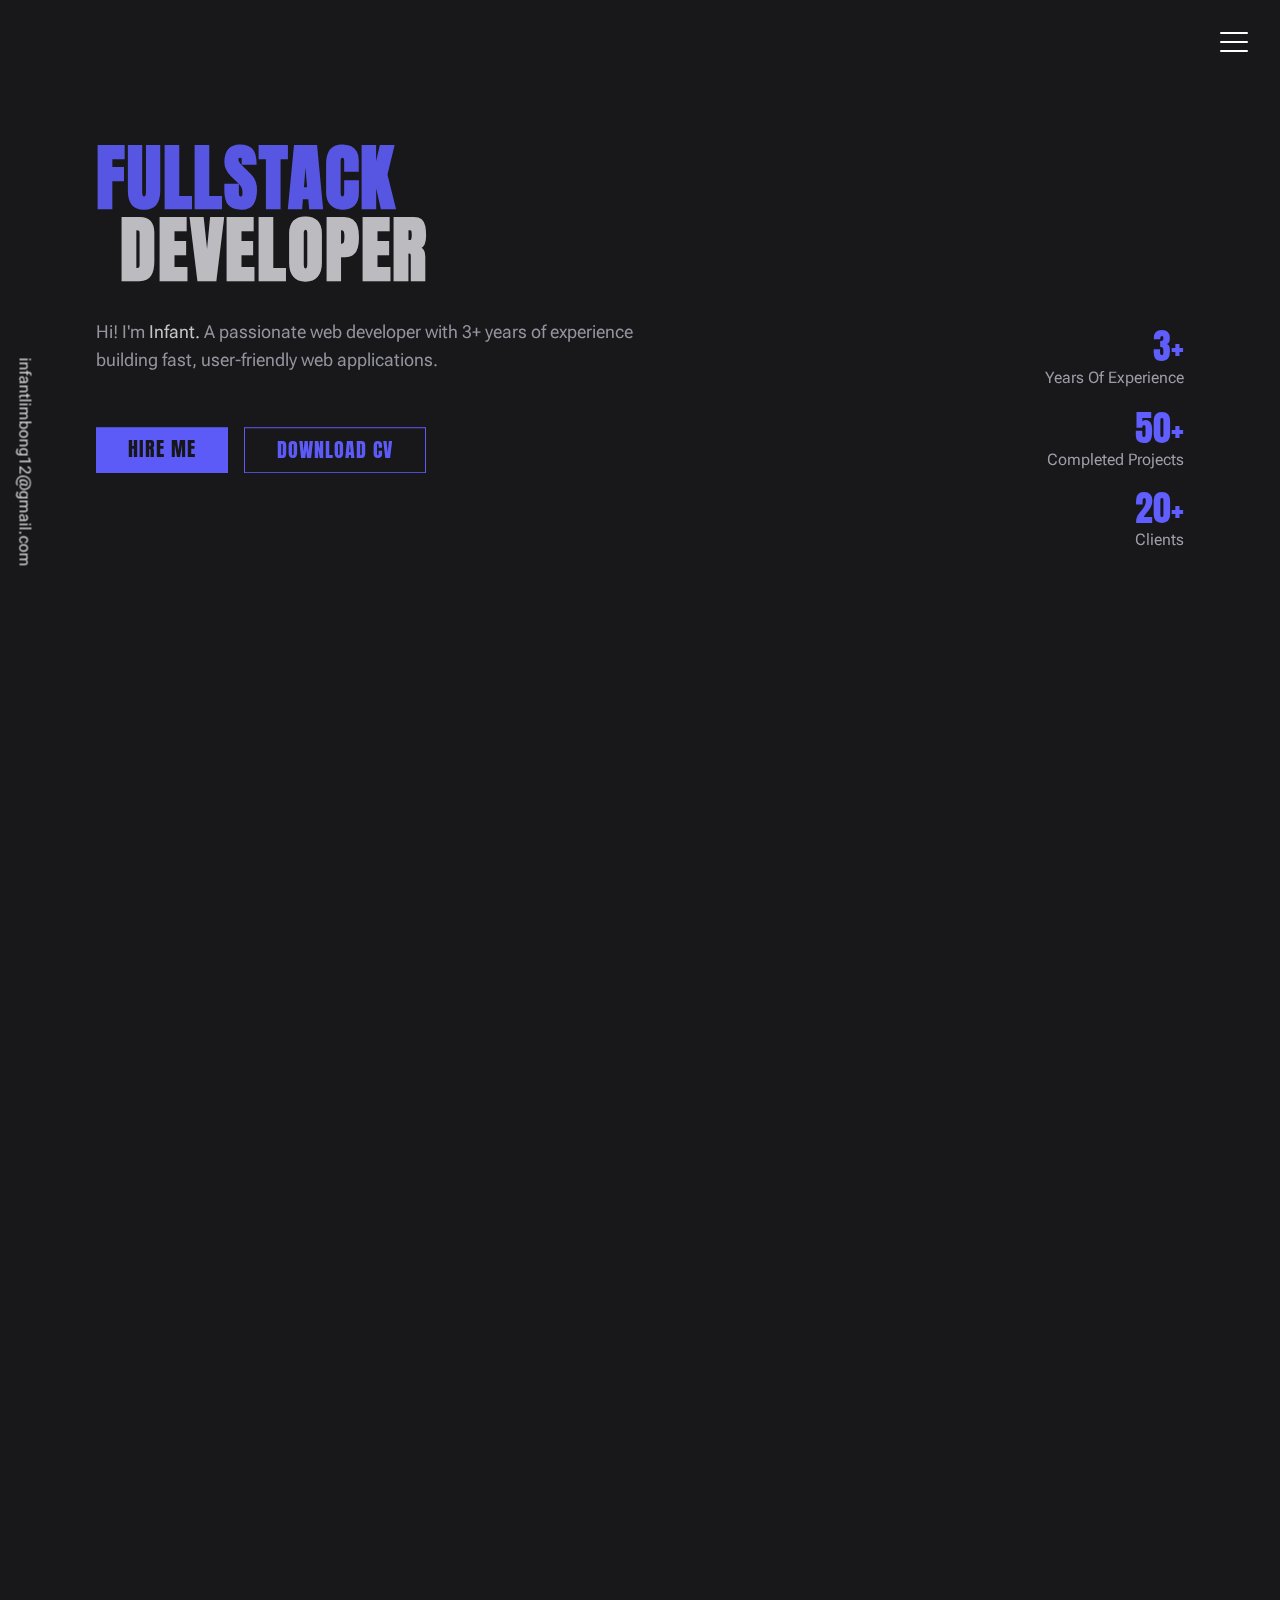
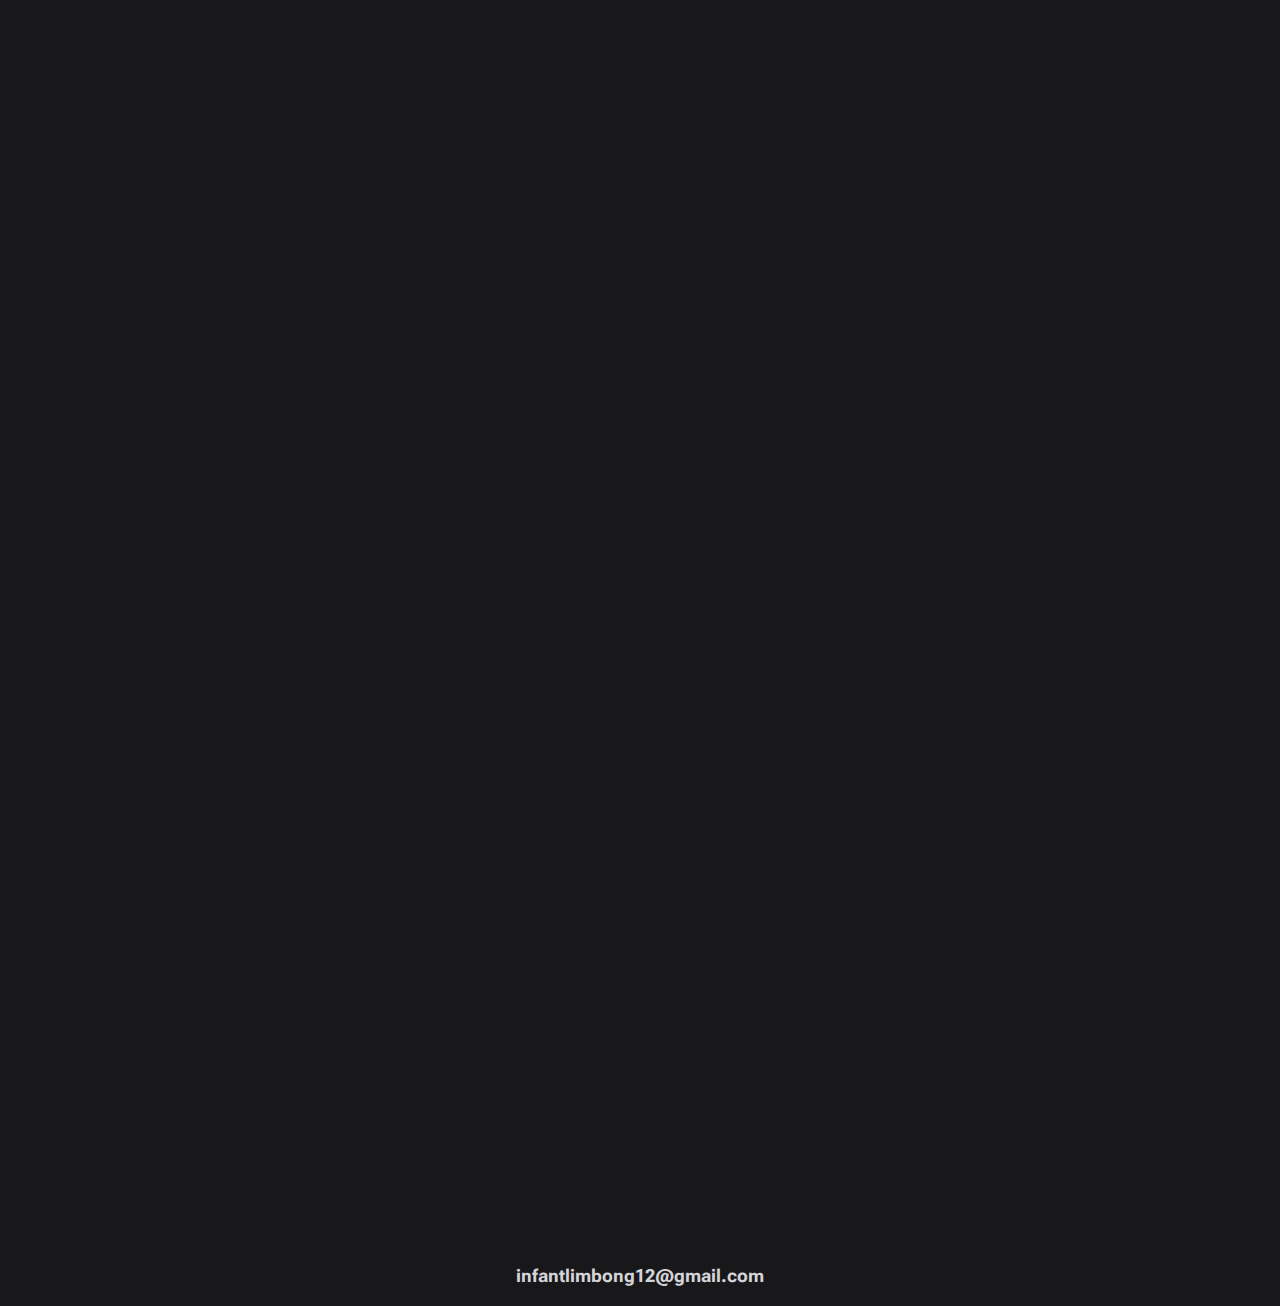
<file: index.html>
<!DOCTYPE html>
<html lang="">
    <head>
        <meta charset="UTF-8" />
        <link rel="icon" href="/favicon.png" />
        <meta name="viewport" content="width=device-width, initial-scale=1.0" />
        <link rel="preconnect" href="https://fonts.googleapis.com" />
        <link rel="preconnect" href="https://fonts.gstatic.com" crossorigin />
        <link href="https://fonts.googleapis.com/css2?family=Anton&display=swap" rel="stylesheet" />
        <link href="https://fonts.googleapis.com/css2?family=Roboto+Flex:opsz,wght@8..144,100..1000&display=swap" rel="stylesheet" />
        <title>Portfolio | Infant</title>
      <script type="module" crossorigin src="/assets/index-fmRL2iju.js"></script>
      <link rel="stylesheet" crossorigin href="/assets/index-DUDNfmyj.css">
    </head>
    <body class="bg-zinc-900">
        <div id="app"></div>
    </body>
</html>
</file>
